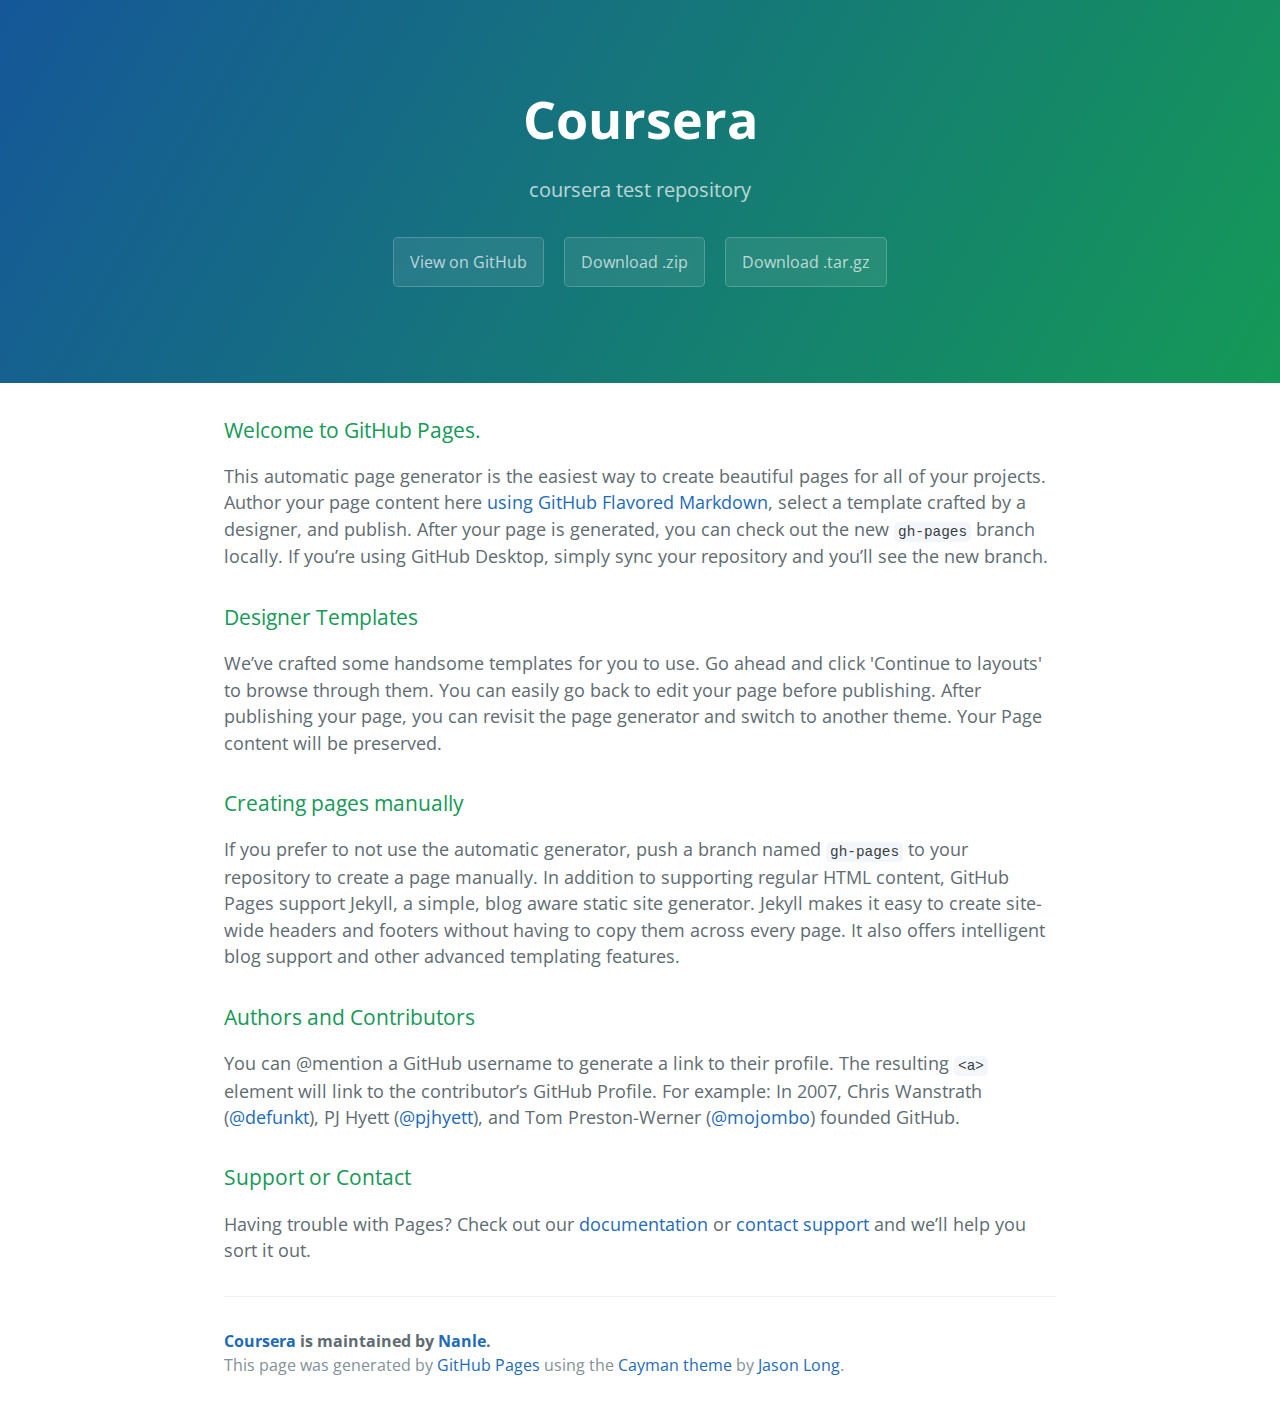
<file: index.html>
<!DOCTYPE html>
<html lang="en-us">
  <head>
    <meta charset="UTF-8">
    <title>Coursera by Nanle</title>
    <meta name="viewport" content="width=device-width, initial-scale=1">
    <link rel="stylesheet" type="text/css" href="stylesheets/normalize.css" media="screen">
    <link href='https://fonts.googleapis.com/css?family=Open+Sans:400,700' rel='stylesheet' type='text/css'>
    <link rel="stylesheet" type="text/css" href="stylesheets/stylesheet.css" media="screen">
    <link rel="stylesheet" type="text/css" href="stylesheets/github-light.css" media="screen">
  </head>
  <body>
    <section class="page-header">
      <h1 class="project-name">Coursera</h1>
      <h2 class="project-tagline">coursera test repository</h2>
      <a href="https://github.com/Nanle/coursera" class="btn">View on GitHub</a>
      <a href="https://github.com/Nanle/coursera/zipball/master" class="btn">Download .zip</a>
      <a href="https://github.com/Nanle/coursera/tarball/master" class="btn">Download .tar.gz</a>
    </section>

    <section class="main-content">
      <h3>
<a id="welcome-to-github-pages" class="anchor" href="#welcome-to-github-pages" aria-hidden="true"><span aria-hidden="true" class="octicon octicon-link"></span></a>Welcome to GitHub Pages.</h3>

<p>This automatic page generator is the easiest way to create beautiful pages for all of your projects. Author your page content here <a href="https://guides.github.com/features/mastering-markdown/">using GitHub Flavored Markdown</a>, select a template crafted by a designer, and publish. After your page is generated, you can check out the new <code>gh-pages</code> branch locally. If you’re using GitHub Desktop, simply sync your repository and you’ll see the new branch.</p>

<h3>
<a id="designer-templates" class="anchor" href="#designer-templates" aria-hidden="true"><span aria-hidden="true" class="octicon octicon-link"></span></a>Designer Templates</h3>

<p>We’ve crafted some handsome templates for you to use. Go ahead and click 'Continue to layouts' to browse through them. You can easily go back to edit your page before publishing. After publishing your page, you can revisit the page generator and switch to another theme. Your Page content will be preserved.</p>

<h3>
<a id="creating-pages-manually" class="anchor" href="#creating-pages-manually" aria-hidden="true"><span aria-hidden="true" class="octicon octicon-link"></span></a>Creating pages manually</h3>

<p>If you prefer to not use the automatic generator, push a branch named <code>gh-pages</code> to your repository to create a page manually. In addition to supporting regular HTML content, GitHub Pages support Jekyll, a simple, blog aware static site generator. Jekyll makes it easy to create site-wide headers and footers without having to copy them across every page. It also offers intelligent blog support and other advanced templating features.</p>

<h3>
<a id="authors-and-contributors" class="anchor" href="#authors-and-contributors" aria-hidden="true"><span aria-hidden="true" class="octicon octicon-link"></span></a>Authors and Contributors</h3>

<p>You can @mention a GitHub username to generate a link to their profile. The resulting <code>&lt;a&gt;</code> element will link to the contributor’s GitHub Profile. For example: In 2007, Chris Wanstrath (<a href="https://github.com/defunkt" class="user-mention">@defunkt</a>), PJ Hyett (<a href="https://github.com/pjhyett" class="user-mention">@pjhyett</a>), and Tom Preston-Werner (<a href="https://github.com/mojombo" class="user-mention">@mojombo</a>) founded GitHub.</p>

<h3>
<a id="support-or-contact" class="anchor" href="#support-or-contact" aria-hidden="true"><span aria-hidden="true" class="octicon octicon-link"></span></a>Support or Contact</h3>

<p>Having trouble with Pages? Check out our <a href="https://help.github.com/pages">documentation</a> or <a href="https://github.com/contact">contact support</a> and we’ll help you sort it out.</p>

      <footer class="site-footer">
        <span class="site-footer-owner"><a href="https://github.com/Nanle/coursera">Coursera</a> is maintained by <a href="https://github.com/Nanle">Nanle</a>.</span>

        <span class="site-footer-credits">This page was generated by <a href="https://pages.github.com">GitHub Pages</a> using the <a href="https://github.com/jasonlong/cayman-theme">Cayman theme</a> by <a href="https://twitter.com/jasonlong">Jason Long</a>.</span>
      </footer>

    </section>

  
  </body>
</html>
</file>
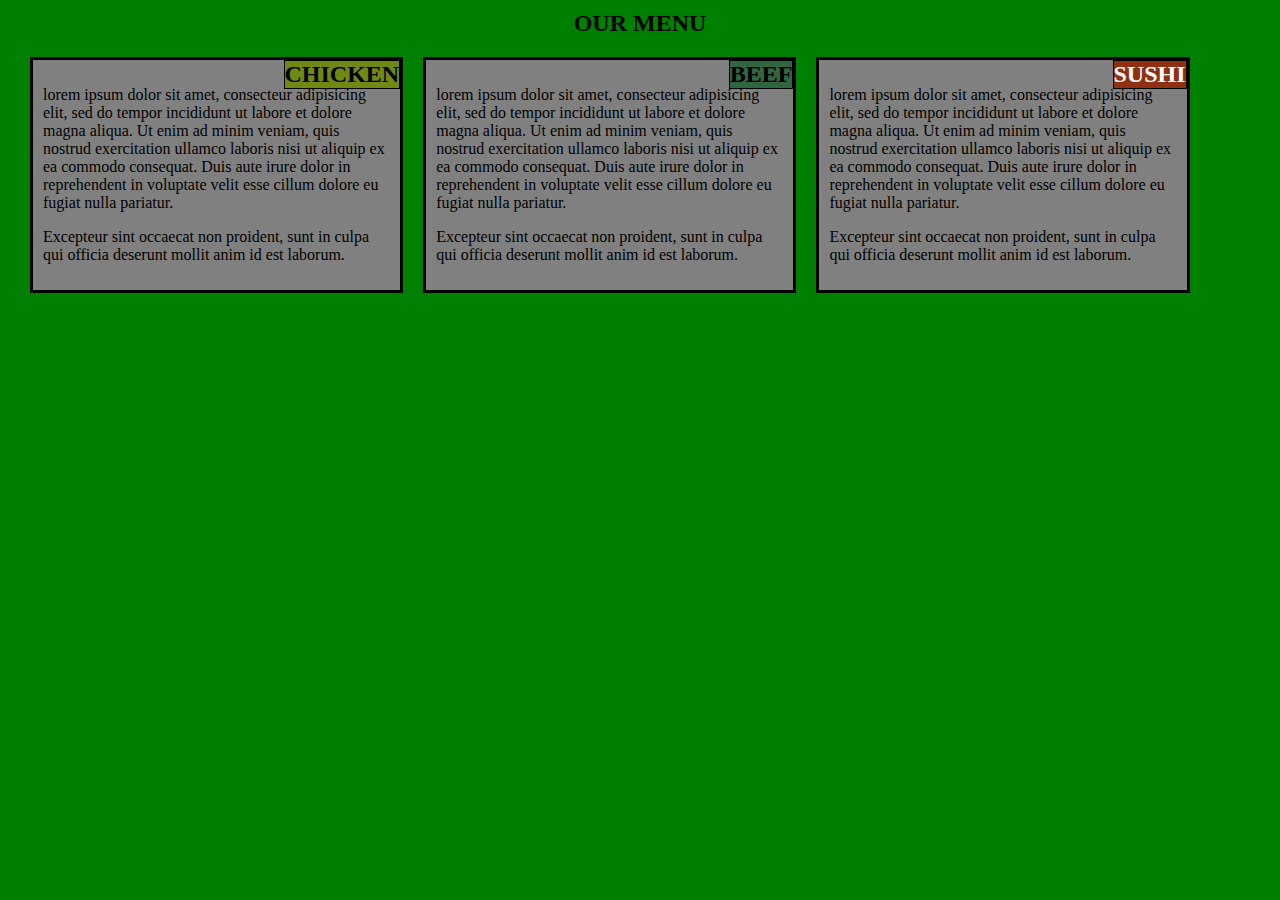
<file: module2solution/index.html>
<!DOCTYPE html
<meta charset="utf-8">
<meta name="viewport" content="width=device-width, initial-scale=1">
<!DOCTYPE html>
<html>
<head>
	<title>MODULE 2 TEST SOLUTION</title>
</head>

<link rel="stylesheet" type="text/css" href="style.css">
<body>
<header>OUR MENU</header>
<div>
<div id="CHICKEN">
<h1 id="h1">CHICKEN</h1>
<p>lorem ipsum dolor sit amet, consecteur adipisicing elit, sed do tempor incididunt ut labore et dolore magna aliqua. Ut enim ad minim veniam, quis nostrud exercitation ullamco laboris nisi ut aliquip ex ea commodo consequat. Duis aute irure dolor in reprehendent in voluptate velit esse cillum dolore eu fugiat nulla pariatur.</p>
<p>Excepteur sint occaecat non proident, sunt in culpa qui officia deserunt mollit anim id est laborum.</p>
</div>

<div id="BEEF">
<h2 id="h2">BEEF</h2>
<p>lorem ipsum dolor sit amet, consecteur adipisicing elit, sed do tempor incididunt ut labore et dolore magna aliqua. Ut enim ad minim veniam, quis nostrud exercitation ullamco laboris nisi ut aliquip ex ea commodo consequat. Duis aute irure dolor in reprehendent in voluptate velit esse cillum dolore eu fugiat nulla pariatur.</p>
<p>Excepteur sint occaecat non proident, sunt in culpa qui officia deserunt mollit anim id est laborum.</p>
</div>

<div id="SUSHI">
<h3 id="h3">SUSHI</h3>
<p>lorem ipsum dolor sit amet, consecteur adipisicing elit, sed do tempor incididunt ut labore et dolore magna aliqua. Ut enim ad minim veniam, quis nostrud exercitation ullamco laboris nisi ut aliquip ex ea commodo consequat. Duis aute irure dolor in reprehendent in voluptate velit esse cillum dolore eu fugiat nulla pariatur.</p>
<p>Excepteur sint occaecat non proident, sunt in culpa qui officia deserunt mollit anim id est laborum.</p>
</div>

</div>


</body>
</html>
</file>
<file: stylesheets/stylesheet.css>
* {
  box-sizing: border-box; }

body {
  padding: 0;
  margin: 0;
  font-family: "Open Sans", "Helvetica Neue", Helvetica, Arial, sans-serif;
  font-size: 16px;
  line-height: 1.5;
  color: #606c71; }

a {
  color: #1e6bb8;
  text-decoration: none; }
  a:hover {
    text-decoration: underline; }

.btn {
  display: inline-block;
  margin-bottom: 1rem;
  color: rgba(255, 255, 255, 0.7);
  background-color: rgba(255, 255, 255, 0.08);
  border-color: rgba(255, 255, 255, 0.2);
  border-style: solid;
  border-width: 1px;
  border-radius: 0.3rem;
  transition: color 0.2s, background-color 0.2s, border-color 0.2s; }
  .btn + .btn {
    margin-left: 1rem; }

.btn:hover {
  color: rgba(255, 255, 255, 0.8);
  text-decoration: none;
  background-color: rgba(255, 255, 255, 0.2);
  border-color: rgba(255, 255, 255, 0.3); }

@media screen and (min-width: 64em) {
  .btn {
    padding: 0.75rem 1rem; } }

@media screen and (min-width: 42em) and (max-width: 64em) {
  .btn {
    padding: 0.6rem 0.9rem;
    font-size: 0.9rem; } }

@media screen and (max-width: 42em) {
  .btn {
    display: block;
    width: 100%;
    padding: 0.75rem;
    font-size: 0.9rem; }
    .btn + .btn {
      margin-top: 1rem;
      margin-left: 0; } }

.page-header {
  color: #fff;
  text-align: center;
  background-color: #159957;
  background-image: linear-gradient(120deg, #155799, #159957); }

@media screen and (min-width: 64em) {
  .page-header {
    padding: 5rem 6rem; } }

@media screen and (min-width: 42em) and (max-width: 64em) {
  .page-header {
    padding: 3rem 4rem; } }

@media screen and (max-width: 42em) {
  .page-header {
    padding: 2rem 1rem; } }

.project-name {
  margin-top: 0;
  margin-bottom: 0.1rem; }

@media screen and (min-width: 64em) {
  .project-name {
    font-size: 3.25rem; } }

@media screen and (min-width: 42em) and (max-width: 64em) {
  .project-name {
    font-size: 2.25rem; } }

@media screen and (max-width: 42em) {
  .project-name {
    font-size: 1.75rem; } }

.project-tagline {
  margin-bottom: 2rem;
  font-weight: normal;
  opacity: 0.7; }

@media screen and (min-width: 64em) {
  .project-tagline {
    font-size: 1.25rem; } }

@media screen and (min-width: 42em) and (max-width: 64em) {
  .project-tagline {
    font-size: 1.15rem; } }

@media screen and (max-width: 42em) {
  .project-tagline {
    font-size: 1rem; } }

.main-content :first-child {
  margin-top: 0; }
.main-content img {
  max-width: 100%; }
.main-content h1, .main-content h2, .main-content h3, .main-content h4, .main-content h5, .main-content h6 {
  margin-top: 2rem;
  margin-bottom: 1rem;
  font-weight: normal;
  color: #159957; }
.main-content p {
  margin-bottom: 1em; }
.main-content code {
  padding: 2px 4px;
  font-family: Consolas, "Liberation Mono", Menlo, Courier, monospace;
  font-size: 0.9rem;
  color: #383e41;
  background-color: #f3f6fa;
  border-radius: 0.3rem; }
.main-content pre {
  padding: 0.8rem;
  margin-top: 0;
  margin-bottom: 1rem;
  font: 1rem Consolas, "Liberation Mono", Menlo, Courier, monospace;
  color: #567482;
  word-wrap: normal;
  background-color: #f3f6fa;
  border: solid 1px #dce6f0;
  border-radius: 0.3rem; }
  .main-content pre > code {
    padding: 0;
    margin: 0;
    font-size: 0.9rem;
    color: #567482;
    word-break: normal;
    white-space: pre;
    background: transparent;
    border: 0; }
.main-content .highlight {
  margin-bottom: 1rem; }
  .main-content .highlight pre {
    margin-bottom: 0;
    word-break: normal; }
.main-content .highlight pre, .main-content pre {
  padding: 0.8rem;
  overflow: auto;
  font-size: 0.9rem;
  line-height: 1.45;
  border-radius: 0.3rem; }
.main-content pre code, .main-content pre tt {
  display: inline;
  max-width: initial;
  padding: 0;
  margin: 0;
  overflow: initial;
  line-height: inherit;
  word-wrap: normal;
  background-color: transparent;
  border: 0; }
  .main-content pre code:before, .main-content pre code:after, .main-content pre tt:before, .main-content pre tt:after {
    content: normal; }
.main-content ul, .main-content ol {
  margin-top: 0; }
.main-content blockquote {
  padding: 0 1rem;
  margin-left: 0;
  color: #819198;
  border-left: 0.3rem solid #dce6f0; }
  .main-content blockquote > :first-child {
    margin-top: 0; }
  .main-content blockquote > :last-child {
    margin-bottom: 0; }
.main-content table {
  display: block;
  width: 100%;
  overflow: auto;
  word-break: normal;
  word-break: keep-all; }
  .main-content table th {
    font-weight: bold; }
  .main-content table th, .main-content table td {
    padding: 0.5rem 1rem;
    border: 1px solid #e9ebec; }
.main-content dl {
  padding: 0; }
  .main-content dl dt {
    padding: 0;
    margin-top: 1rem;
    font-size: 1rem;
    font-weight: bold; }
  .main-content dl dd {
    padding: 0;
    margin-bottom: 1rem; }
.main-content hr {
  height: 2px;
  padding: 0;
  margin: 1rem 0;
  background-color: #eff0f1;
  border: 0; }

@media screen and (min-width: 64em) {
  .main-content {
    max-width: 64rem;
    padding: 2rem 6rem;
    margin: 0 auto;
    font-size: 1.1rem; } }

@media screen and (min-width: 42em) and (max-width: 64em) {
  .main-content {
    padding: 2rem 4rem;
    font-size: 1.1rem; } }

@media screen and (max-width: 42em) {
  .main-content {
    padding: 2rem 1rem;
    font-size: 1rem; } }

.site-footer {
  padding-top: 2rem;
  margin-top: 2rem;
  border-top: solid 1px #eff0f1; }

.site-footer-owner {
  display: block;
  font-weight: bold; }

.site-footer-credits {
  color: #819198; }

@media screen and (min-width: 64em) {
  .site-footer {
    font-size: 1rem; } }

@media screen and (min-width: 42em) and (max-width: 64em) {
  .site-footer {
    font-size: 1rem; } }

@media screen and (max-width: 42em) {
  .site-footer {
    font-size: 0.9rem; } }
</file>
<file: stylesheets/github-light.css>
/*
The MIT License (MIT)

Copyright (c) 2016 GitHub, Inc.

Permission is hereby granted, free of charge, to any person obtaining a copy
of this software and associated documentation files (the "Software"), to deal
in the Software without restriction, including without limitation the rights
to use, copy, modify, merge, publish, distribute, sublicense, and/or sell
copies of the Software, and to permit persons to whom the Software is
furnished to do so, subject to the following conditions:

The above copyright notice and this permission notice shall be included in all
copies or substantial portions of the Software.

THE SOFTWARE IS PROVIDED "AS IS", WITHOUT WARRANTY OF ANY KIND, EXPRESS OR
IMPLIED, INCLUDING BUT NOT LIMITED TO THE WARRANTIES OF MERCHANTABILITY,
FITNESS FOR A PARTICULAR PURPOSE AND NONINFRINGEMENT. IN NO EVENT SHALL THE
AUTHORS OR COPYRIGHT HOLDERS BE LIABLE FOR ANY CLAIM, DAMAGES OR OTHER
LIABILITY, WHETHER IN AN ACTION OF CONTRACT, TORT OR OTHERWISE, ARISING FROM,
OUT OF OR IN CONNECTION WITH THE SOFTWARE OR THE USE OR OTHER DEALINGS IN THE
SOFTWARE.

*/

.pl-c /* comment */ {
  color: #969896;
}

.pl-c1 /* constant, variable.other.constant, support, meta.property-name, support.constant, support.variable, meta.module-reference, markup.raw, meta.diff.header */,
.pl-s .pl-v /* string variable */ {
  color: #0086b3;
}

.pl-e /* entity */,
.pl-en /* entity.name */ {
  color: #795da3;
}

.pl-smi /* variable.parameter.function, storage.modifier.package, storage.modifier.import, storage.type.java, variable.other */,
.pl-s .pl-s1 /* string source */ {
  color: #333;
}

.pl-ent /* entity.name.tag */ {
  color: #63a35c;
}

.pl-k /* keyword, storage, storage.type */ {
  color: #a71d5d;
}

.pl-s /* string */,
.pl-pds /* punctuation.definition.string, string.regexp.character-class */,
.pl-s .pl-pse .pl-s1 /* string punctuation.section.embedded source */,
.pl-sr /* string.regexp */,
.pl-sr .pl-cce /* string.regexp constant.character.escape */,
.pl-sr .pl-sre /* string.regexp source.ruby.embedded */,
.pl-sr .pl-sra /* string.regexp string.regexp.arbitrary-repitition */ {
  color: #183691;
}

.pl-v /* variable */ {
  color: #ed6a43;
}

.pl-id /* invalid.deprecated */ {
  color: #b52a1d;
}

.pl-ii /* invalid.illegal */ {
  color: #f8f8f8;
  background-color: #b52a1d;
}

.pl-sr .pl-cce /* string.regexp constant.character.escape */ {
  font-weight: bold;
  color: #63a35c;
}

.pl-ml /* markup.list */ {
  color: #693a17;
}

.pl-mh /* markup.heading */,
.pl-mh .pl-en /* markup.heading entity.name */,
.pl-ms /* meta.separator */ {
  font-weight: bold;
  color: #1d3e81;
}

.pl-mq /* markup.quote */ {
  color: #008080;
}

.pl-mi /* markup.italic */ {
  font-style: italic;
  color: #333;
}

.pl-mb /* markup.bold */ {
  font-weight: bold;
  color: #333;
}

.pl-md /* markup.deleted, meta.diff.header.from-file */ {
  color: #bd2c00;
  background-color: #ffecec;
}

.pl-mi1 /* markup.inserted, meta.diff.header.to-file */ {
  color: #55a532;
  background-color: #eaffea;
}

.pl-mdr /* meta.diff.range */ {
  font-weight: bold;
  color: #795da3;
}

.pl-mo /* meta.output */ {
  color: #1d3e81;
}
</file>
<file: module2solution/style.css>
<style type="text/css">
	* {box-sizing: border-box;}
	body {margin: 0px; padding: 10px; background-color: green; display: block;}
	div {float: left; position: relative;margin: 0px; padding: 10px;

	}
	#Chicken, #beef, #sushi {background-color: gray; padding: 10px; margin: 10px; width: 300px;  border-style: solid; border-color: black; font-family:bodoni MT, times new romans; }
	header {text-align: center; font-size: 1.5em; font-weight: bold; font-family: bodoni MT, times new romans}
	#h1, #h2, #h3 {
border-style: solid;
border-width: 1px;
border-left-width: 1px;
border-right-width: 1px;
border-color: black;
text-align: right; padding: 0; font-size: 1.5em; margin: 10px; padding: 0px; position: absolute;top: -10px; right: -10px;
font-family: bodoni MT, times new romans; 
}
#h1 {background-color: 708912; }
#h2 {background-color: 306640; }
#h3 { background-color: 903012; color: white; }

/********** Large Devices only **********/
@media (min-width: 992px) {#CHICKEN, #BEEF, #SUSHI {width: 28%;

	}
}
/********** Medium Devices only **********/
@media (min-width: 768px) and (max-width: 991px) {
	#CHICKEN {width: 40%;}
	#BEEF {width: 40%;}
	#SUSHI {width: 85%;}
}
/********** Small Devices only **********/
@media (max-width: 767px) {#CHICKEN, #BEEF, #SUSHI{width: 90%;}
}
</style>
</file>
